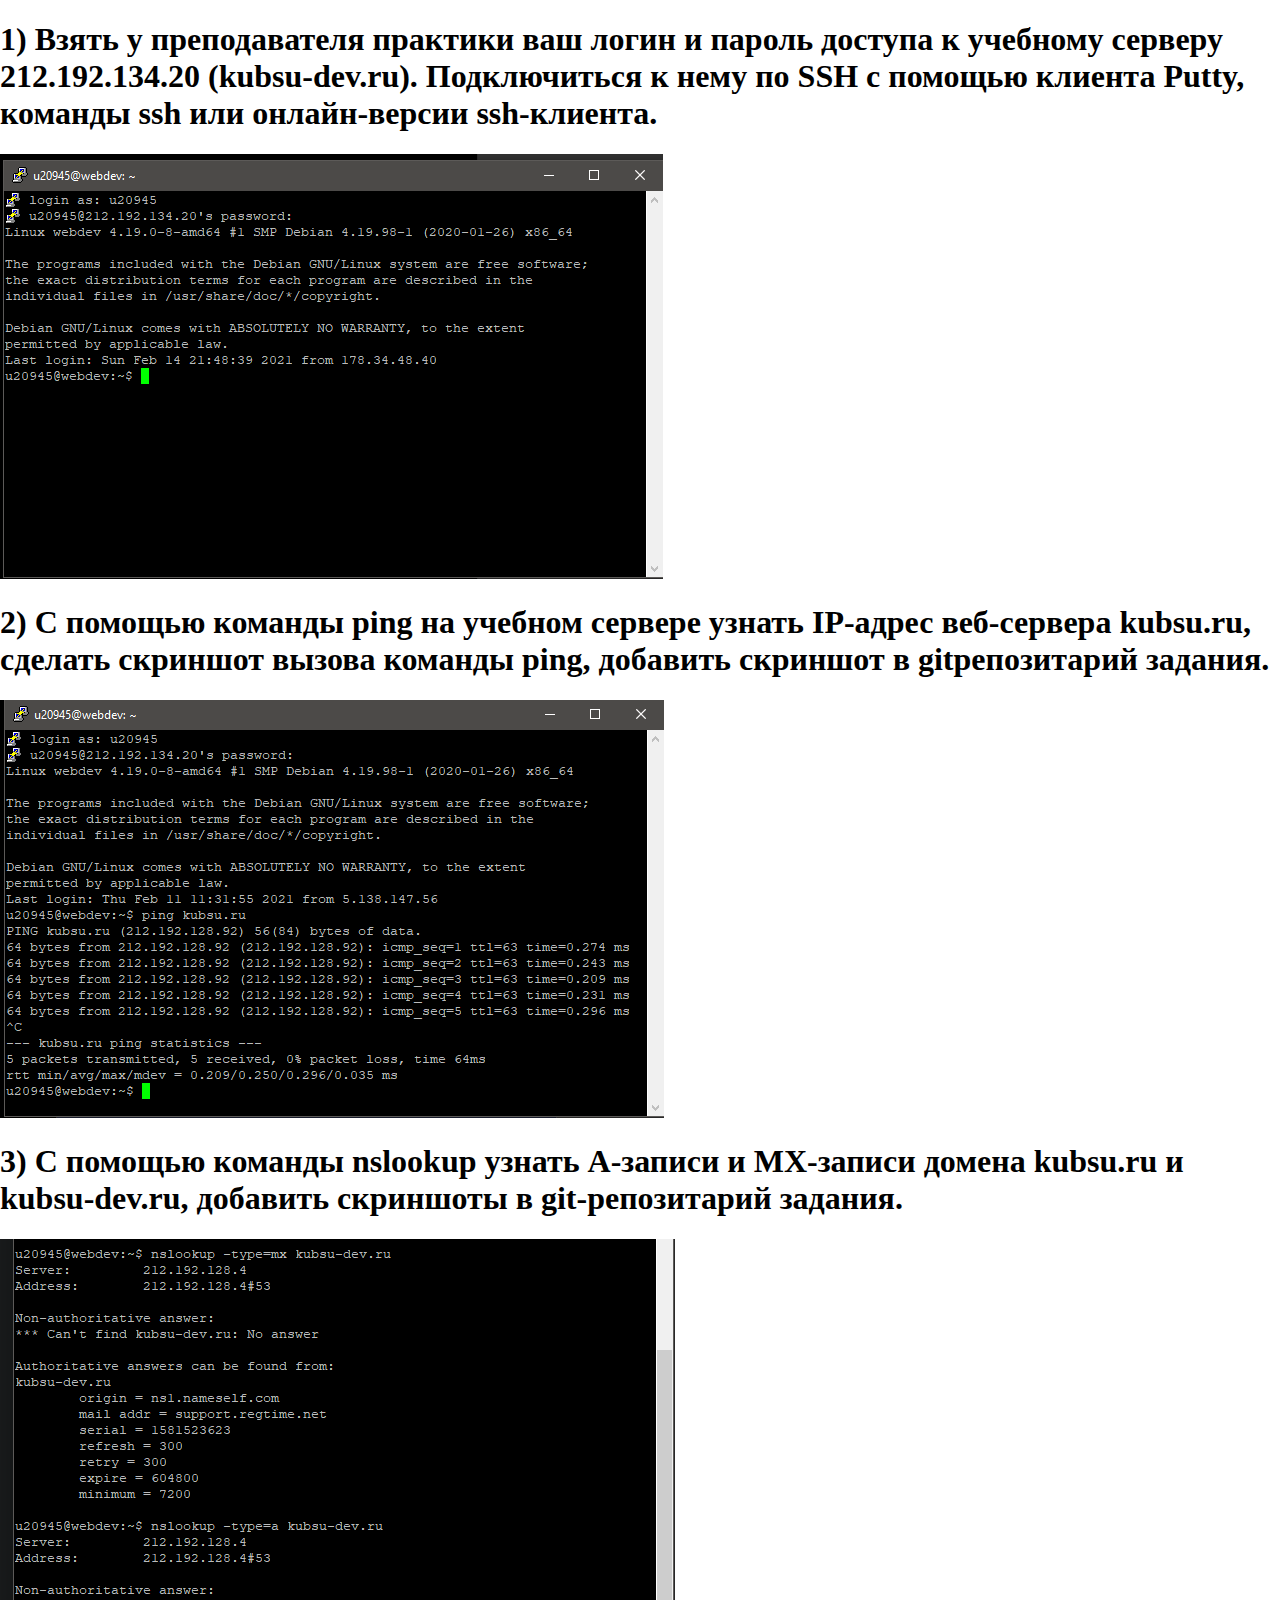
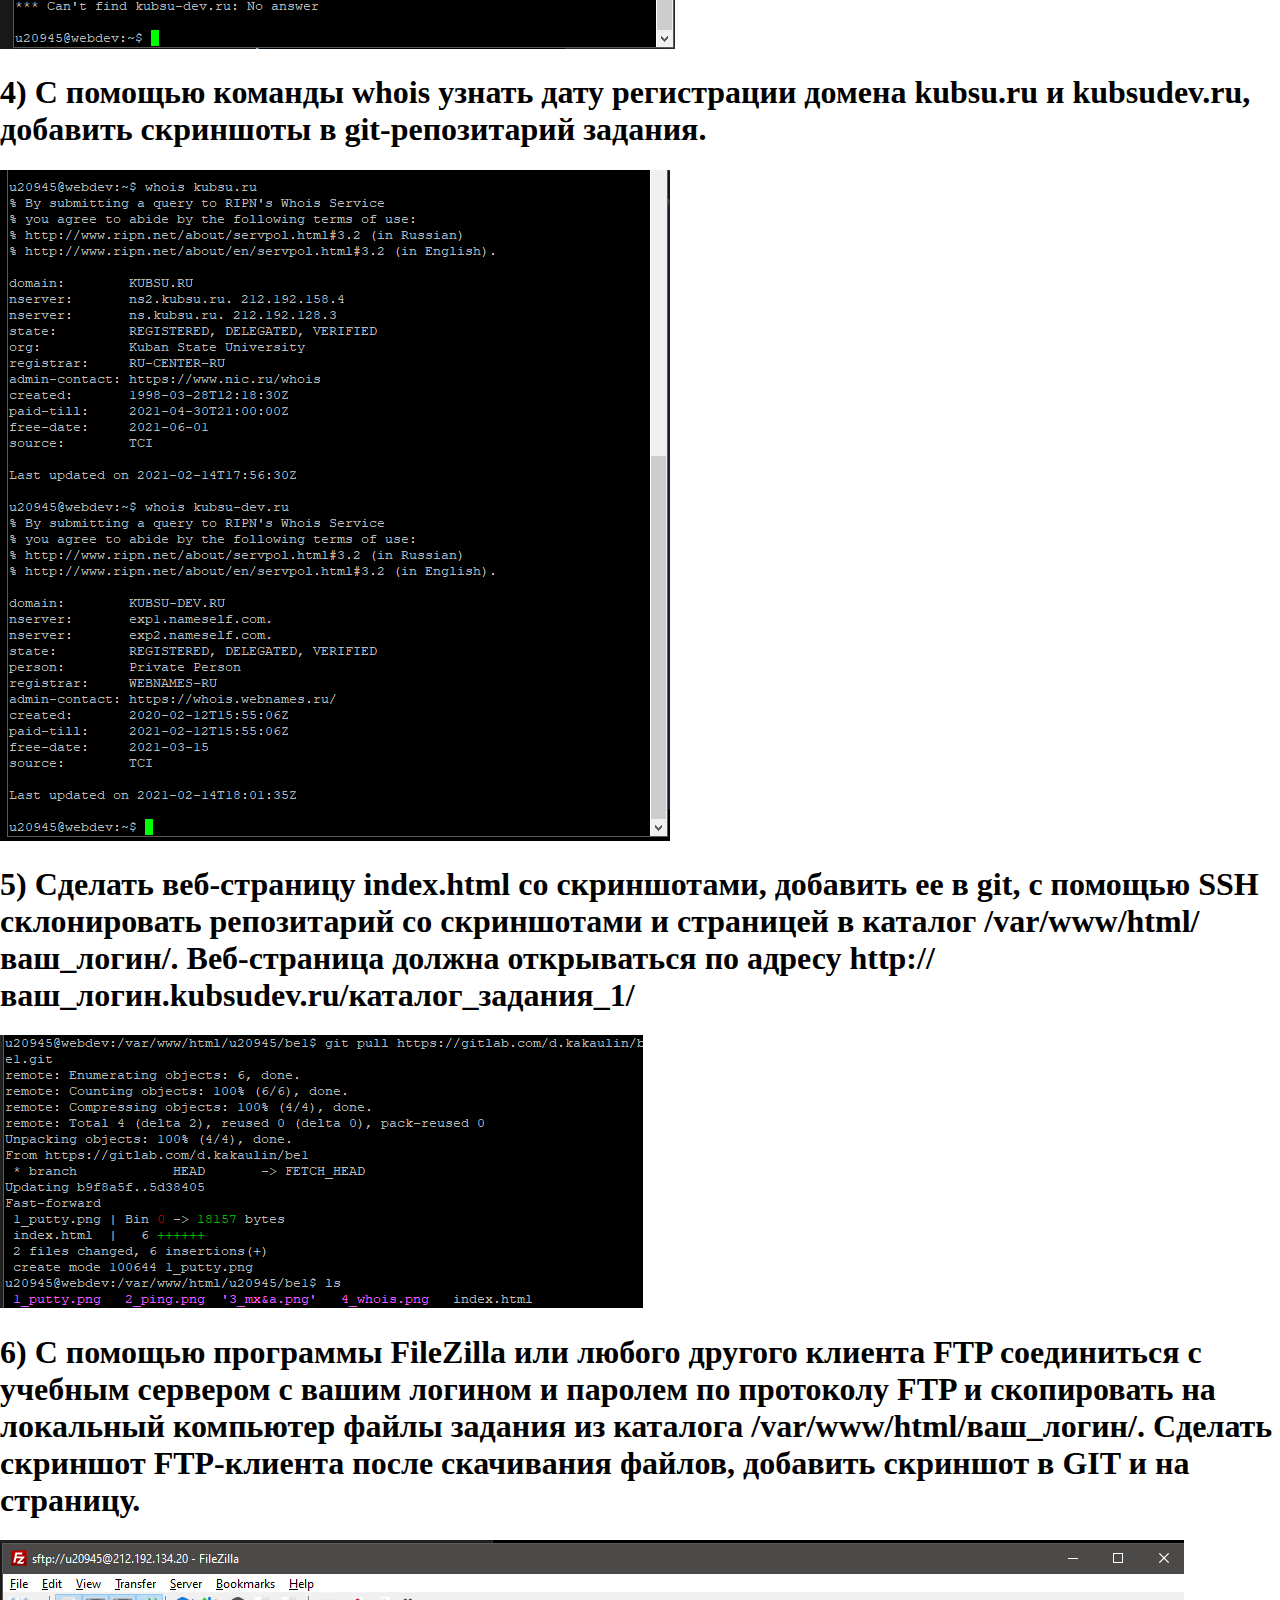
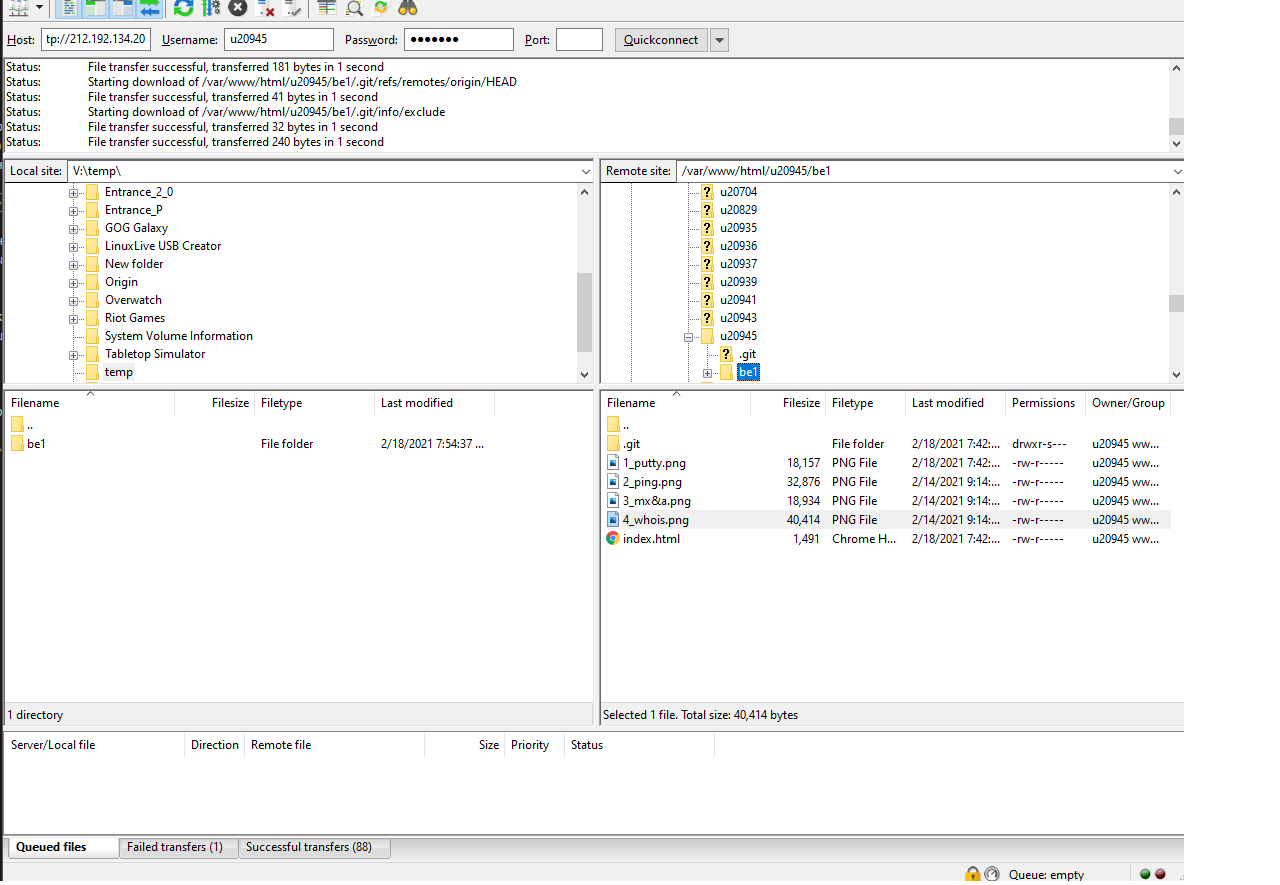
<file: uni/курс_2/web/be1-master/index.html>
<!DOCTYPE html>
<html lang="ru">

  <head>
    <meta charset="utf-8">
    <title>backend1</title>
  </head>
    <body style="margin:0">
      <h1>1) Взять у преподавателя практики ваш логин и пароль доступа к учебному серверу
        212.192.134.20 (kubsu-dev.ru). Подключиться к нему по SSH с помощью клиента
        Putty, команды ssh или онлайн-версии ssh-клиента.
        </h1>
      <img src="1_putty.png" alt="1">
      
      <h1>2) С помощью команды ping на учебном сервере узнать IP-адрес веб-сервера
        kubsu.ru, сделать скриншот вызова команды ping, добавить скриншот в gitрепозитарий задания.
        </h1>
      <img src="2_ping.png" alt="2">
      <h1>3) С помощью команды nslookup узнать A-записи и MX-записи домена kubsu.ru и
        kubsu-dev.ru, добавить скриншоты в git-репозитарий задания.        
        </h1>
      <img src="3_mx&a.png" alt="3">
      <h1>4) С помощью команды whois узнать дату регистрации домена kubsu.ru и 
        kubsudev.ru, добавить скриншоты в git-репозитарий задания.
        </h1>
      <img src="4_whois.png" alt="4">
      <h1>5) Сделать веб-страницу index.html со скриншотами, добавить ее в git, с помощью
        SSH склонировать репозитарий со скриншотами и страницей в каталог /var/www/html/
        ваш_логин/. Веб-страница должна открываться по адресу http://ваш_логин.kubsudev.ru/каталог_задания_1/
        </h1>
      <img src="5_pull.png" alt="5">
      <h1>6) С помощью программы FileZilla или любого другого клиента FTP соединиться с
        учебным сервером с вашим логином и паролем по протоколу FTP и скопировать на
        локальный компьютер файлы задания из каталога /var/www/html/ваш_логин/. Сделать
        скриншот FTP-клиента после скачивания файлов, добавить скриншот в GIT и на
        страницу. 
        </h1>
      <img src="6_filezilla.png" alt="6">
  </body>

</html>
</file>
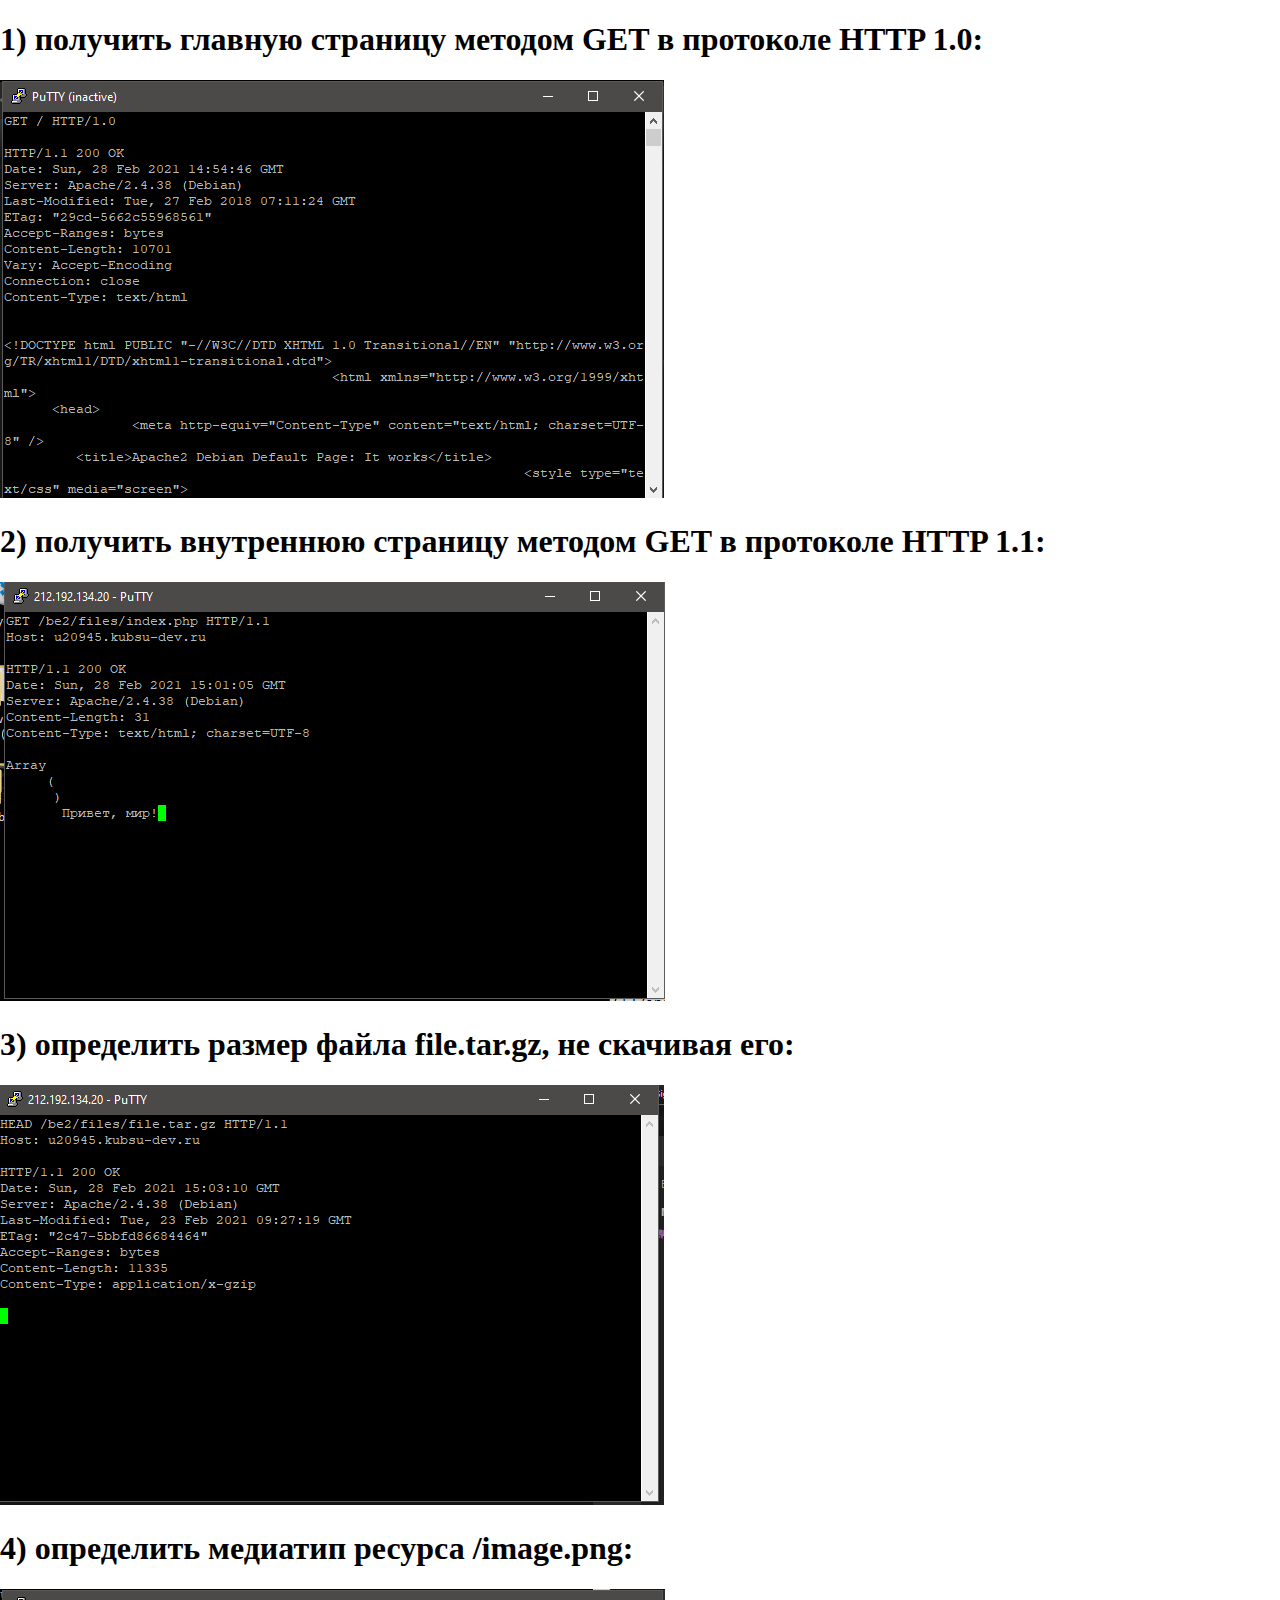
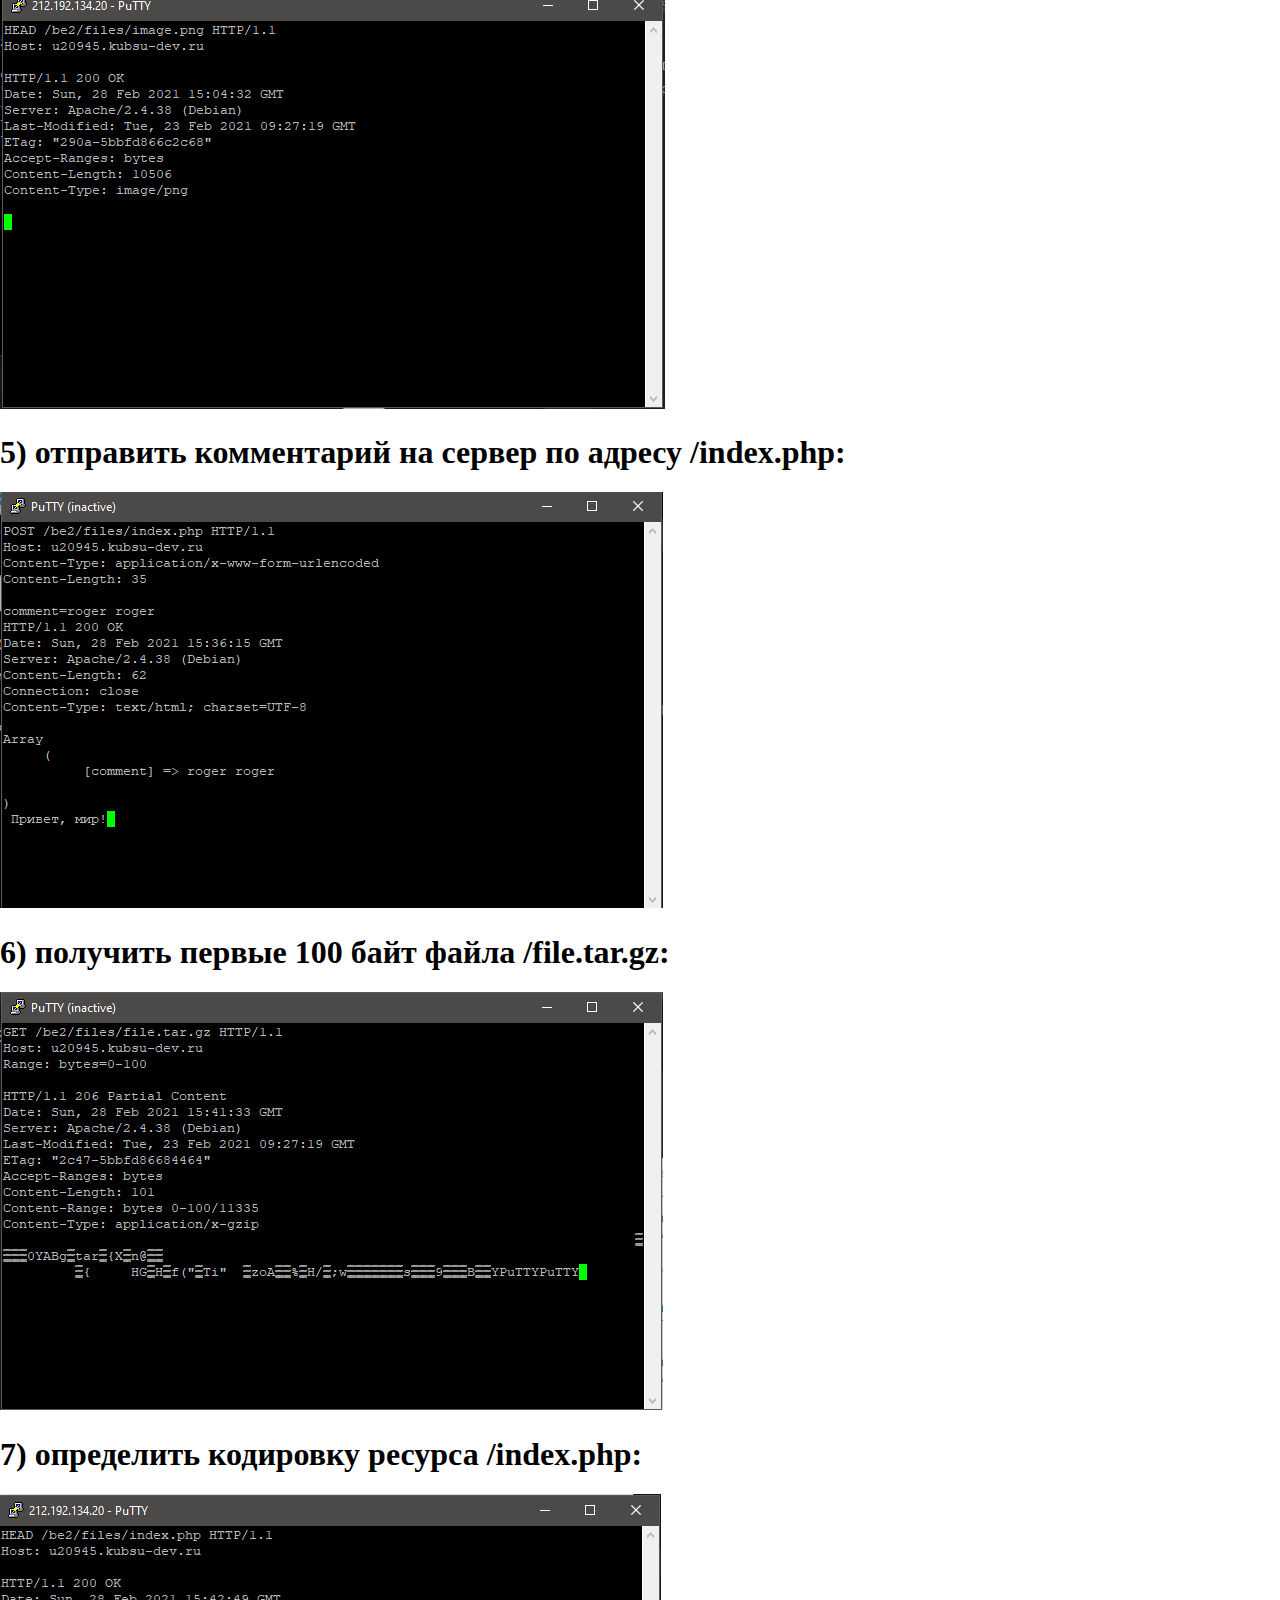
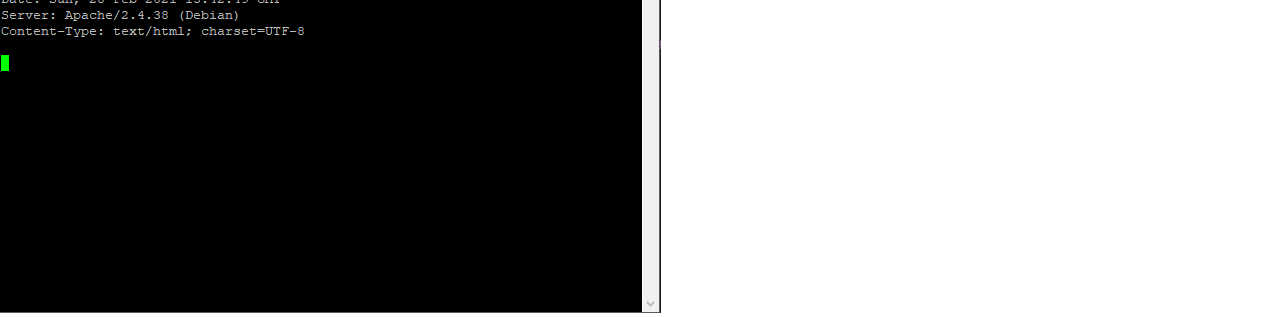
<file: uni/курс_2/web/be2-master/index.html>
<!DOCTYPE html>
<html lang="ru">

  <head>
    <meta charset="utf-8">
    <title>backend2</title>
  </head>
    <body style="margin:0">
      <h1>1) получить главную страницу методом GET в протоколе HTTP 1.0:
        </h1>
      <img src="Screenshot_1.png" alt="1">
      
      <h1>2) получить внутреннюю страницу методом GET в протоколе HTTP 1.1:
        </h1>
      <img src="Screenshot_2.png" alt="2">
      <h1>3) определить размер файла file.tar.gz, не скачивая его:
        </h1>
      <img src="Screenshot_3.png" alt="3">
      <h1>4) определить медиатип ресурса /image.png:
        </h1>
      <img src="Screenshot_4.png" alt="4">
      <h1>5) отправить комментарий на сервер по адресу /index.php:
        </h1>
      <img src="Screenshot_5.png" alt="5">
      <h1>6) получить первые 100 байт файла /file.tar.gz:
        </h1>
      <img src="Screenshot_6.png" alt="6">
      <h1>7) определить кодировку ресурса /index.php:
    </h1>
      <img src="Screenshot_7.png" alt="7">
  </body>

</html>
</file>
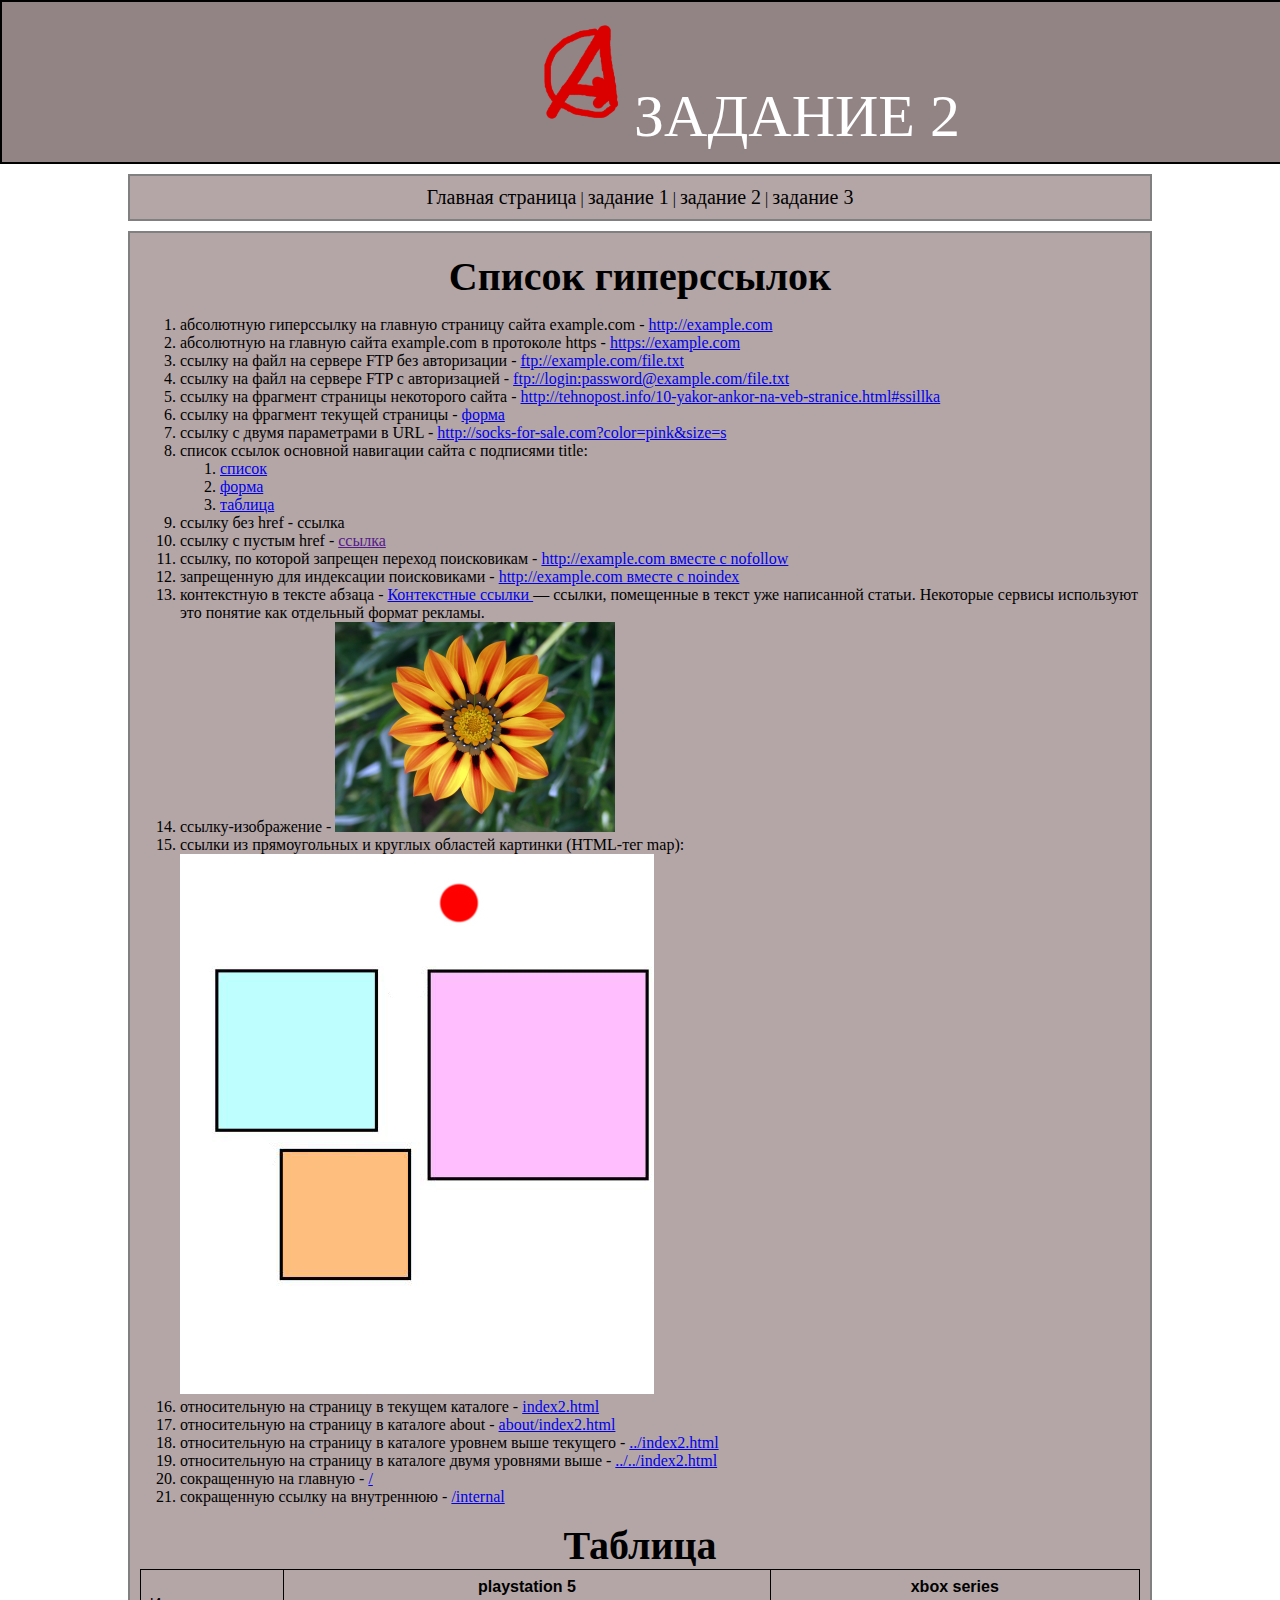
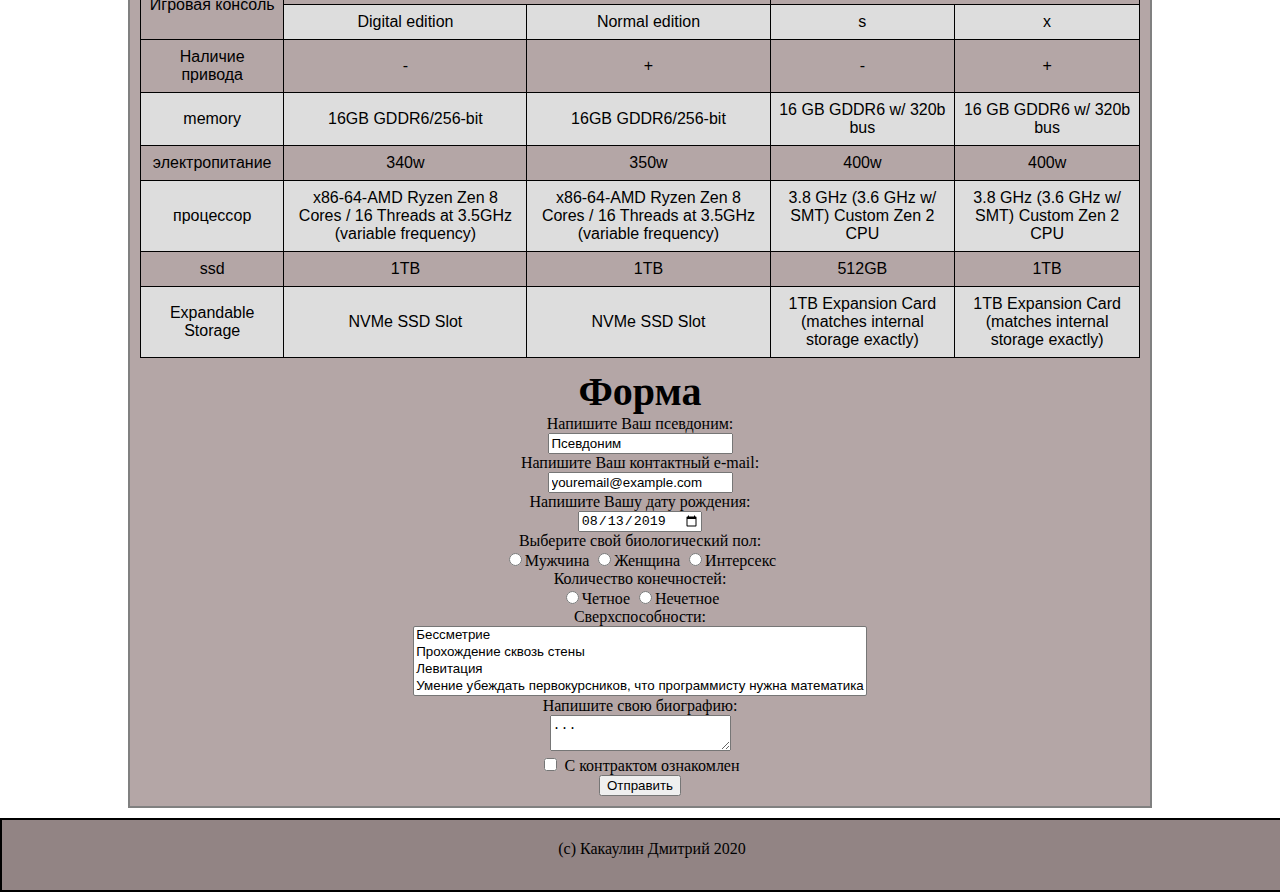
<file: uni/курс_2/web/web2-master/public/index.html>
<!DOCTYPE html>
<html lang="ru">

  <head>
    <meta charset="utf-8"/>
    <title>Задание 2</title>
    <link rel="stylesheet" href="style.css">
  </head>
  <body>
 <header class="header-logo">
            <img class="logo" src="logo.png" alt="avengers recruitment center" />
            <p class="logo-text"> Задание 2 </p>
 </header>
 <nav class="nav">
    <a class="nav-link" href="/">Главная страница</a> |
    <a class="nav-link" href="http://d.kakaulin.gitlab.io/web1/">задание 1</a> |
    <a class="nav-link" href="#">задание 2</a> |
    <a class="nav-link" href="#">задание 3</a>
    </nav>
<main>
    <h2 class="h2-ex" id="list">Список гиперссылок</h2>
    <ol>
        <li><span>абсолютную гиперссылку на главную страницу сайта example.com - </span> 
            <a href="http://example.com">http://example.com</a></li>
        <li><span>абсолютную на главную сайта example.com в протоколе https - </span> 
            <a href="https://example.com">https://example.com</a></li>
        <li><span>ссылку на файл на сервере FTP без авторизации - </span> 
            <a href="ftp://example.com/file.txt">ftp://example.com/file.txt</a></li>
        <li><span>ссылку на файл на сервере FTP с авторизацией - </span> 
            <a href="ftp://login:password@example.com/file.txt">ftp://login:password@example.com/file.txt</a></li>
        <li><span>ссылку на фрагмент страницы некоторого сайта - </span> 
            <a href="http://tehnopost.info/10-yakor-ankor-na-veb-stranice.html#ssilka">http://tehnopost.info/10-yakor-ankor-na-veb-stranice.html#ssillka</a></li>
        <li><span>ссылку на фрагмент текущей страницы - </span> 
            <a href="#forma">форма</a></li>
        <li><span>ссылку с двумя параметрами в URL - </span> 
            <a href="http://socks-for-sale.com?color=pink&size=s">http://socks-for-sale.com?color=pink&size=s</a></li>
        <li><span> список ссылок основной навигации сайта с подписями title: </span><br />
            <ol><li> <a href="#list" title="список гиперссылок">список</a></li>
                <li><a href="#forma" title="форма в конце задания">форма</a></li>
                <li><a href="#table" title="таблица">таблица</a></li>
            </ol></li>
        <li><span>ссылку без href - </span> 
            <a>ссылка</a></li>
        <li><span>ссылку с пустым href - </span> 
            <a href="">ссылка</a></li>
        <li><span>ссылку, по которой запрещен переход поисковикам - </span> 
            <a href="http://example.com" rel="nofollow">http://example.com вместе с nofollow</a></li>
        <li><span>запрещенную для индексации поисковиками - </span> 
            <a href="http://example.com" rel="noindex">http://example.com вместе с noindex</a></li>
        <li>контекстную в тексте абзаца - 
            <a href="http://seo-dnevnik.ru/zarabotok-na-bloge/chto-takoe-kontekstnye-ssylki.html">Контекстные ссылки </a> — ссылки, помещенные в текст уже написанной статьи. Некоторые сервисы используют это понятие как отдельный формат рекламы.</li>
        <li><span>ссылку-изображение - </span> 
            <a href="https://en.wikipedia.org/wiki/Allamanda"> <img src="image.jpg" width="280" height="210" alt="Flower"></a></li>
        <li>ссылки из прямоугольных и круглых областей картинки (HTML-тег map): <br /><img src="squares.jpg"  alt="Squares" usemap="#squares" onclick=showCoords(event)>
            <map name="squares">
                <area shape="rect" coords="37,115,195,278" href="https://deti-online.com/learning/vyrezanie-iz-bumagi/kvadraty/" alt="Cian">
                <area shape="rect" coords="101,296,229,423" href="https://deti-online.com/learning/vyrezanie-iz-bumagi/kvadraty/" alt="Orange">
                <area shape="rect" coords="250,116,466,325" href="https://deti-online.com/learning/vyrezanie-iz-bumagi/kvadraty/" alt="Pink">
                <area shape="circle" coords="279,50,20" href="https://deti-online.com/learning/vyrezanie-iz-bumagi/kvadraty/" alt="Red">
            </map></li>
        <li><span>относительную на страницу в текущем каталоге - </span> 
            <a href="index2.html"> index2.html </a></li>
        <li><span>относительную на страницу в каталоге about - </span> 
            <a href="about/index2.html"> about/index2.html </a></li>
        <li><span>относительную на страницу в каталоге уровнем выше текущего - </span> 
            <a href="../index2.html"> ../index2.html </a></li>
        <li><span>относительную на страницу в каталоге двумя уровнями выше - </span> 
            <a href="../../index2.html"> ../../index2.html </a></li>
        <li><span>сокращенную на главную - </span> 
            <a href="/"> / </a></li>
        <li><span>сокращенную ссылку на внутреннюю - </span> 
            <a href="/internal"> /internal </a></li>
    </ol>
    <h2 class="h2-ex" id="table">Таблица</h2> 
    <table>
        <tr>
          <td rowspan="2">Игровая консоль</td>
          <th colspan="2">playstation 5</th>
          <th colspan="2">xbox series</th>
        </tr>
        <tr>
            <td>Digital edition</td>
            <td>Normal edition</td>
            <td>s</td>
            <td>x</td>
        </tr>
        <tr>
          <td>Наличие привода</td>
          <td>-</td>
          <td>+</td>
          <td>-</td>
          <td>+</td>
        </tr>
        <tr>
          <td>memory</td>
          <td>16GB GDDR6/256-bit</td>
          <td>16GB GDDR6/256-bit</td>
          <td>16 GB GDDR6 w/ 320b bus</td>
          <td>16 GB GDDR6 w/ 320b bus</td>
        </tr>
        <tr>
          <td>электропитание</td>
          <td>340w</td>
          <td>350w</td>
          <td>400w</td>
          <td>400w</td>
        </tr>
        <tr>
          <td>процессор</td>
          <td>x86-64-AMD Ryzen Zen 8 Cores / 16 Threads at 3.5GHz (variable frequency)</td>
          <td>x86-64-AMD Ryzen Zen 8 Cores / 16 Threads at 3.5GHz (variable frequency)</td>
          <td>3.8 GHz (3.6 GHz w/ SMT) Custom Zen 2 CPU</td>
          <td>3.8 GHz (3.6 GHz w/ SMT) Custom Zen 2 CPU</td>
        </tr>
        <tr>
          <td>ssd</td>
          <td>1TB</td>
          <td>1TB</td>
          <td>512GB</td>
          <td>1TB</td>
        </tr>
        <tr>
          <td>Expandable Storage</td>
          <td>NVMe SSD Slot</td>
          <td>NVMe SSD Slot</td>
          <td>1TB Expansion Card (matches internal storage exactly)</td>
          <td>1TB Expansion Card (matches internal storage exactly)</td>
        </tr>
      </table>
      <h2 class="h2-ex" id="forma">Форма</h2>
    <form class="form-making" action="/" method="POST">
    <label>
        Напишите Ваш псевдоним:<br />
        <input  name="field-name-1" onfocus="this.value=''" value="Псевдоним" type="text" />
        </label><br />
    <label>
        Напишите Ваш контактный e-mail:<br />
        <input name="field-email" onfocus="this.value=''" value="youremail@example.com" type="email" />
        </label><br />
    <label>
        Напишите Вашу дату рождения:<br /> 
        <input name="field-date" value="2019-08-13" type="date" />
        </label><br />
        Выберите свой биологический пол:<br />
        <label><input type="radio"
        name="sex-group-1" value="rad1" />Мужчина
        </label>
        <label><input type="radio"
        name="sex-group-1" value="rad2" />Женщина
        </label>
        <label><input type="radio"
        name="sex-group-1" value="rad3" />Интерсекс
        </label><br />
        Количество конечностей:<br />      
    <label><input type="radio"
        name="radio-group-2" value="rad1" />Четное
        </label>
        <label><input type="radio"
        name="radio-group-2" value="rad2" />Нечетное
        </label><br />
    <label>
    Сверхспособности:<br />
        <select name="field-name-2[]"
        multiple="multiple">
        <option value="mult1">Бессметрие</option>
        <option value="mult2">Прохождение сквозь стены</option>
        <option value="mult3">Левитация</option>
        <option value="mult3">Умение убеждать первокурсников, что программисту нужна математика</option>
        </select>
        </label><br />
    <label>
    Напишите свою биографию:<br />
        <textarea name="field-name-2" onfocus="this.value=''">...</textarea>
        </label><br />
    <label><input type="checkbox" name="check-1" /> С контрактом ознакомлен</label><br />
    <input type="submit" value="Отправить">
    </form>
</main>
<footer>
<span class="footer-text">(с) Какаулин Дмитрий 2020</span>
</footer>
  </body>

</html>
</file>
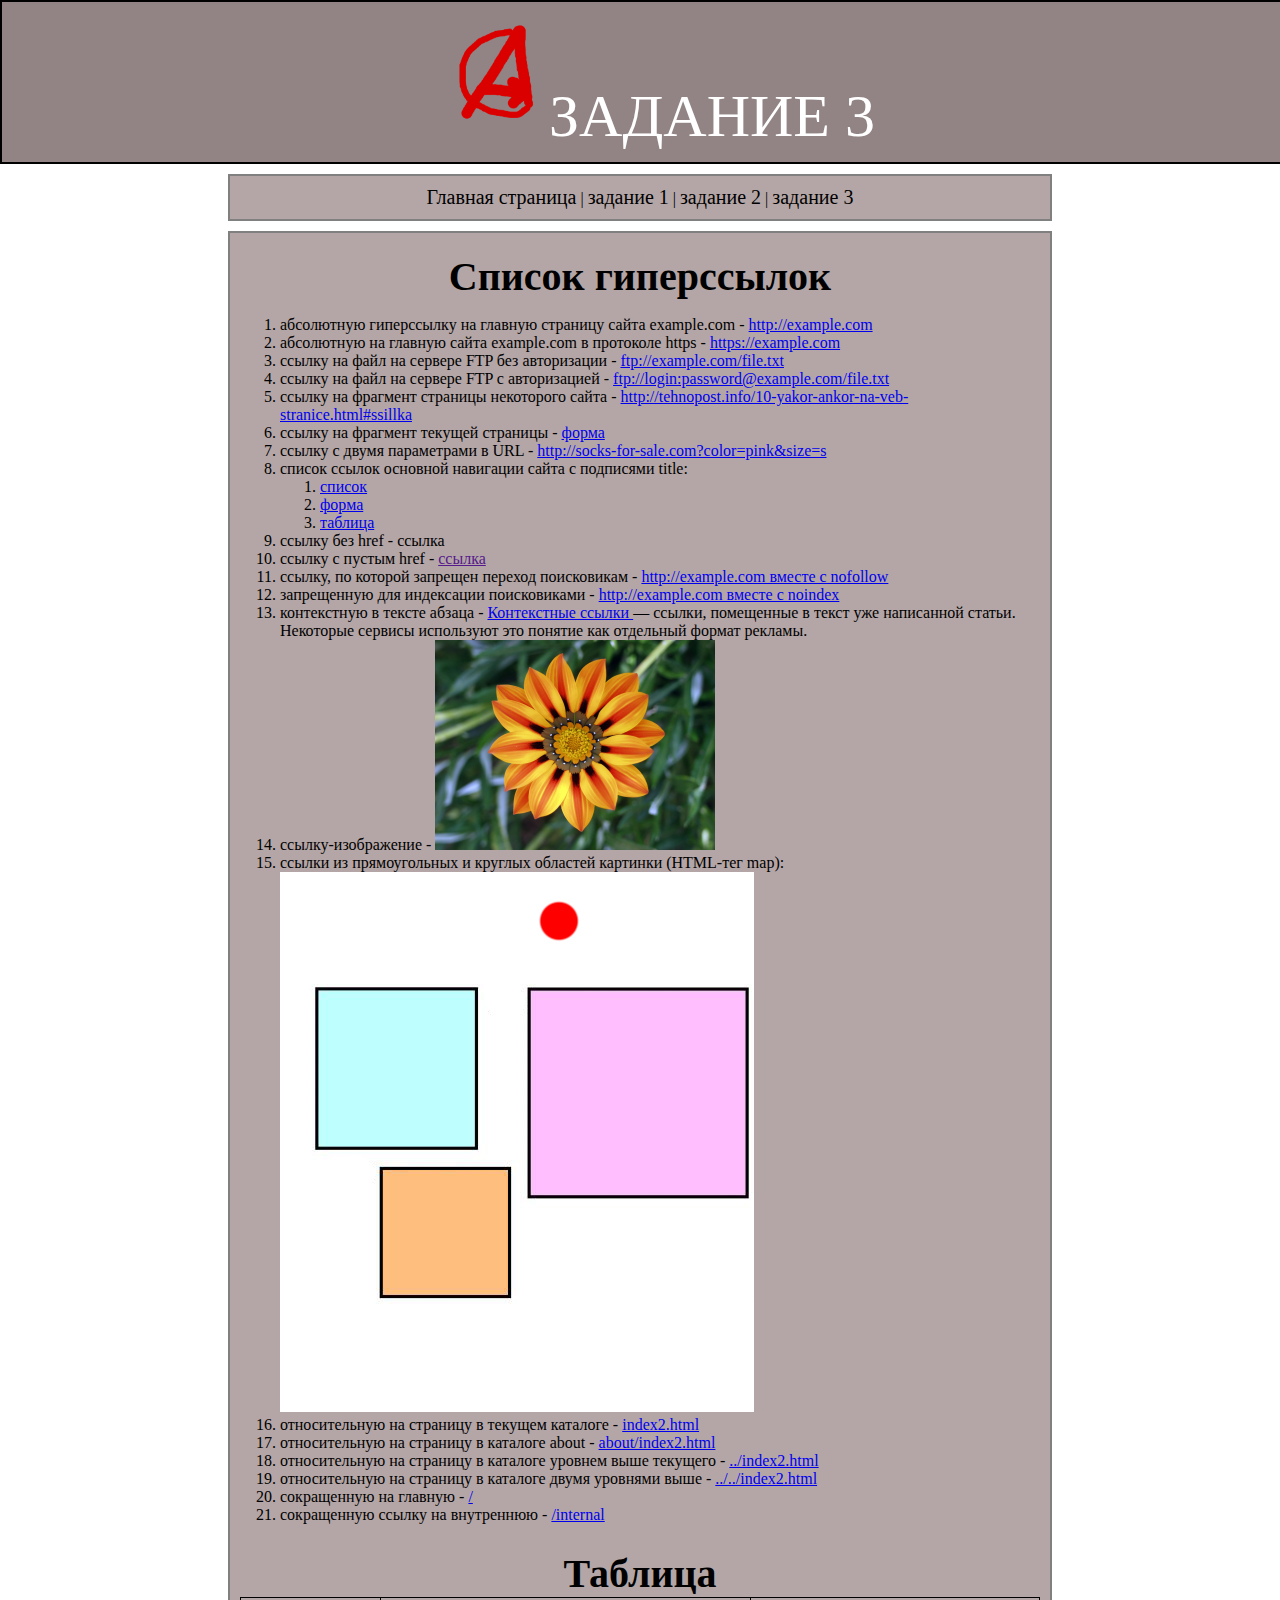
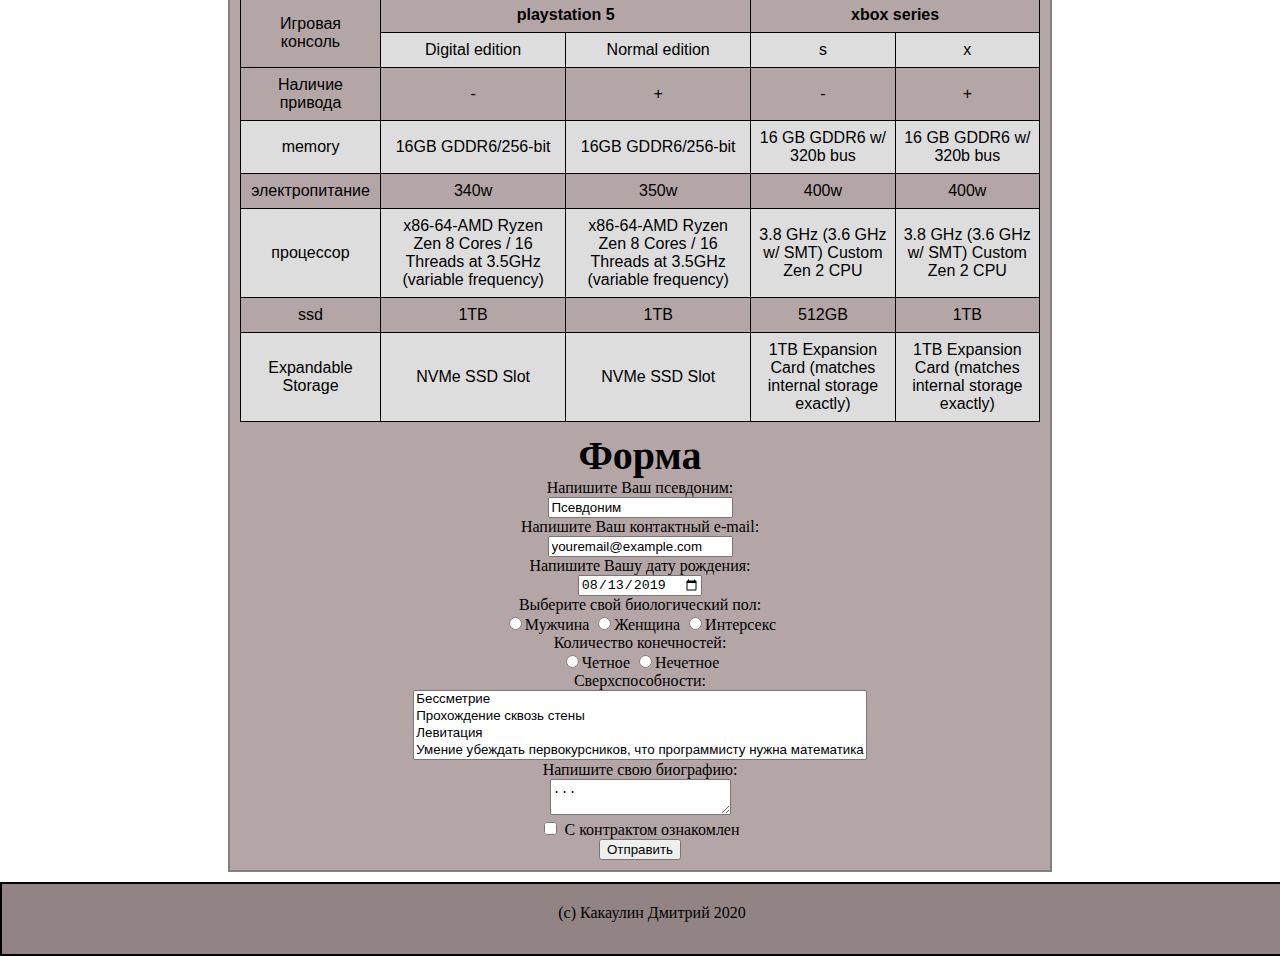
<file: uni/курс_2/web/web3-master/public/index.html>
<!DOCTYPE html>
<html lang="ru">

  <head>
    <meta charset="utf-8"/>
    <title>Задание 3</title>
    <link rel="stylesheet" href="style.css">
  </head>
  <body>
 <header class="header-logo">
            <img class="logo" src="logo.png" alt="avengers recruitment center" />
            <p class="logo-text"> Задание 3 </p>
    </header>
 <nav>
    <a class="nav-link" href="/">Главная страница</a> <span class="vert_bar">|</span>
    <a class="nav-link" href="http://d.kakaulin.gitlab.io/web1/">задание 1</a> <span class="vert_bar">|</span>
    <a class="nav-link" href="http://d.kakaulin.gitlab.io/web2/">задание 2</a> <span class="vert_bar">|</span>
    <a class="nav-link" href="http://d.kakaulin.gitlab.io/web3/">задание 3</a>
    </nav>
<main class="main-flex">
    <h2 class="h2-links" id="list">Список гиперссылок</h2>
    <ol>
        <li><span>абсолютную гиперссылку на главную страницу сайта example.com - </span> 
            <a href="http://example.com">http://example.com</a></li>
        <li><span>абсолютную на главную сайта example.com в протоколе https - </span> 
            <a href="https://example.com">https://example.com</a></li>
        <li><span>ссылку на файл на сервере FTP без авторизации - </span> 
            <a href="ftp://example.com/file.txt">ftp://example.com/file.txt</a></li>
        <li><span>ссылку на файл на сервере FTP с авторизацией - </span> 
            <a href="ftp://login:password@example.com/file.txt">ftp://login:password@example.com/file.txt</a></li>
        <li><span>ссылку на фрагмент страницы некоторого сайта - </span> 
            <a href="http://tehnopost.info/10-yakor-ankor-na-veb-stranice.html#ssilka">http://tehnopost.info/10-yakor-ankor-na-veb-stranice.html#ssillka</a></li>
        <li><span>ссылку на фрагмент текущей страницы - </span> 
            <a href="#forma">форма</a></li>
        <li><span>ссылку с двумя параметрами в URL - </span> 
            <a href="http://socks-for-sale.com?color=pink&size=s">http://socks-for-sale.com?color=pink&size=s</a></li>
        <li><span> список ссылок основной навигации сайта с подписями title: </span><br />
            <ol><li> <a href="#list" title="список гиперссылок">список</a></li>
                <li><a href="#forma" title="форма в конце задания">форма</a></li>
                <li><a href="#table" title="таблица">таблица</a></li>
            </ol></li>
        <li><span>ссылку без href - </span> 
            <a>ссылка</a></li>
        <li><span>ссылку с пустым href - </span> 
            <a href="">ссылка</a></li>
        <li><span>ссылку, по которой запрещен переход поисковикам - </span> 
            <a href="http://example.com" rel="nofollow">http://example.com вместе с nofollow</a></li>
        <li><span>запрещенную для индексации поисковиками - </span> 
            <a href="http://example.com" rel="noindex">http://example.com вместе с noindex</a></li>
        <li>контекстную в тексте абзаца - 
            <a href="http://seo-dnevnik.ru/zarabotok-na-bloge/chto-takoe-kontekstnye-ssylki.html">Контекстные ссылки </a> — ссылки, помещенные в текст уже написанной статьи. Некоторые сервисы используют это понятие как отдельный формат рекламы.</li>
        <li><span>ссылку-изображение - </span> 
            <a href="https://en.wikipedia.org/wiki/Allamanda"> <img src="image.jpg" width="280" height="210" alt="Flower"></a></li>
        <li>ссылки из прямоугольных и круглых областей картинки (HTML-тег map): <br /><img src="squares.jpg"  alt="Squares" usemap="#squares" onclick=showCoords(event)>
            <map name="squares">
                <area shape="rect" coords="37,115,195,278" href="https://deti-online.com/learning/vyrezanie-iz-bumagi/kvadraty/" alt="Cian">
                <area shape="rect" coords="101,296,229,423" href="https://deti-online.com/learning/vyrezanie-iz-bumagi/kvadraty/" alt="Orange">
                <area shape="rect" coords="250,116,466,325" href="https://deti-online.com/learning/vyrezanie-iz-bumagi/kvadraty/" alt="Pink">
                <area shape="circle" coords="279,50,20" href="https://deti-online.com/learning/vyrezanie-iz-bumagi/kvadraty/" alt="Red">
            </map></li>
        <li><span>относительную на страницу в текущем каталоге - </span> 
            <a href="index2.html"> index2.html </a></li>
        <li><span>относительную на страницу в каталоге about - </span> 
            <a href="about/index2.html"> about/index2.html </a></li>
        <li><span>относительную на страницу в каталоге уровнем выше текущего - </span> 
            <a href="../index2.html"> ../index2.html </a></li>
        <li><span>относительную на страницу в каталоге двумя уровнями выше - </span> 
            <a href="../../index2.html"> ../../index2.html </a></li>
        <li><span>сокращенную на главную - </span> 
            <a href="/"> / </a></li>
        <li><span>сокращенную ссылку на внутреннюю - </span> 
            <a href="/internal"> /internal </a></li>
    </ol>
    <h2 class="h2-table" id="table">Таблица</h2> 
    <table>
        <tr>
          <td rowspan="2">Игровая консоль</td>
          <th colspan="2">playstation 5</th>
          <th colspan="2">xbox series</th>
        </tr>
        <tr>
            <td>Digital edition</td>
            <td>Normal edition</td>
            <td>s</td>
            <td>x</td>
        </tr>
        <tr>
          <td>Наличие привода</td>
          <td>-</td>
          <td>+</td>
          <td>-</td>
          <td>+</td>
        </tr>
        <tr>
          <td>memory</td>
          <td>16GB GDDR6/256-bit</td>
          <td>16GB GDDR6/256-bit</td>
          <td>16 GB GDDR6 w/ 320b bus</td>
          <td>16 GB GDDR6 w/ 320b bus</td>
        </tr>
        <tr>
          <td>электропитание</td>
          <td>340w</td>
          <td>350w</td>
          <td>400w</td>
          <td>400w</td>
        </tr>
        <tr>
          <td>процессор</td>
          <td>x86-64-AMD Ryzen Zen 8 Cores / 16 Threads at 3.5GHz (variable frequency)</td>
          <td>x86-64-AMD Ryzen Zen 8 Cores / 16 Threads at 3.5GHz (variable frequency)</td>
          <td>3.8 GHz (3.6 GHz w/ SMT) Custom Zen 2 CPU</td>
          <td>3.8 GHz (3.6 GHz w/ SMT) Custom Zen 2 CPU</td>
        </tr>
        <tr>
          <td>ssd</td>
          <td>1TB</td>
          <td>1TB</td>
          <td>512GB</td>
          <td>1TB</td>
        </tr>
        <tr>
          <td>Expandable Storage</td>
          <td>NVMe SSD Slot</td>
          <td>NVMe SSD Slot</td>
          <td>1TB Expansion Card (matches internal storage exactly)</td>
          <td>1TB Expansion Card (matches internal storage exactly)</td>
        </tr>
      </table>
      <h2 class="h2-forma" id="forma">Форма</h2>
    <form class="form-making" action="/" method="POST">
    <label>
        Напишите Ваш псевдоним:<br />
        <input  name="field-name-1" onfocus="this.value=''" value="Псевдоним" type="text" />
        </label><br />
    <label>
        Напишите Ваш контактный e-mail:<br />
        <input name="field-email" onfocus="this.value=''" value="youremail@example.com" type="email" />
        </label><br />
    <label>
        Напишите Вашу дату рождения:<br /> 
        <input name="field-date" value="2019-08-13" type="date" />
        </label><br />
        Выберите свой биологический пол:<br />
        <label><input type="radio"
        name="sex-group-1" value="rad1" />Мужчина
        </label>
        <label><input type="radio"
        name="sex-group-1" value="rad2" />Женщина
        </label>
        <label><input type="radio"
        name="sex-group-1" value="rad3" />Интерсекс
        </label><br />
        Количество конечностей:<br />      
    <label><input type="radio"
        name="radio-group-2" value="rad1" />Четное
        </label>
        <label><input type="radio"
        name="radio-group-2" value="rad2" />Нечетное
        </label><br />
    <label>
    Сверхспособности:<br />
        <select name="field-name-2[]"
        multiple="multiple">
        <option value="mult1">Бессметрие</option>
        <option value="mult2">Прохождение сквозь стены</option>
        <option value="mult3">Левитация</option>
        <option value="mult3">Умение убеждать первокурсников, что программисту нужна математика</option>
        </select>
        </label><br />
    <label>
    Напишите свою биографию:<br />
        <textarea name="field-name-2" onfocus="this.value=''">...</textarea>
        </label><br />
    <label><input type="checkbox" name="check-1" /> С контрактом ознакомлен</label><br />
    <input type="submit" value="Отправить">
    </form>
</main>
<footer>
<span class="footer-text">(с) Какаулин Дмитрий 2020</span>
</footer>
  </body>

</html>
</file>
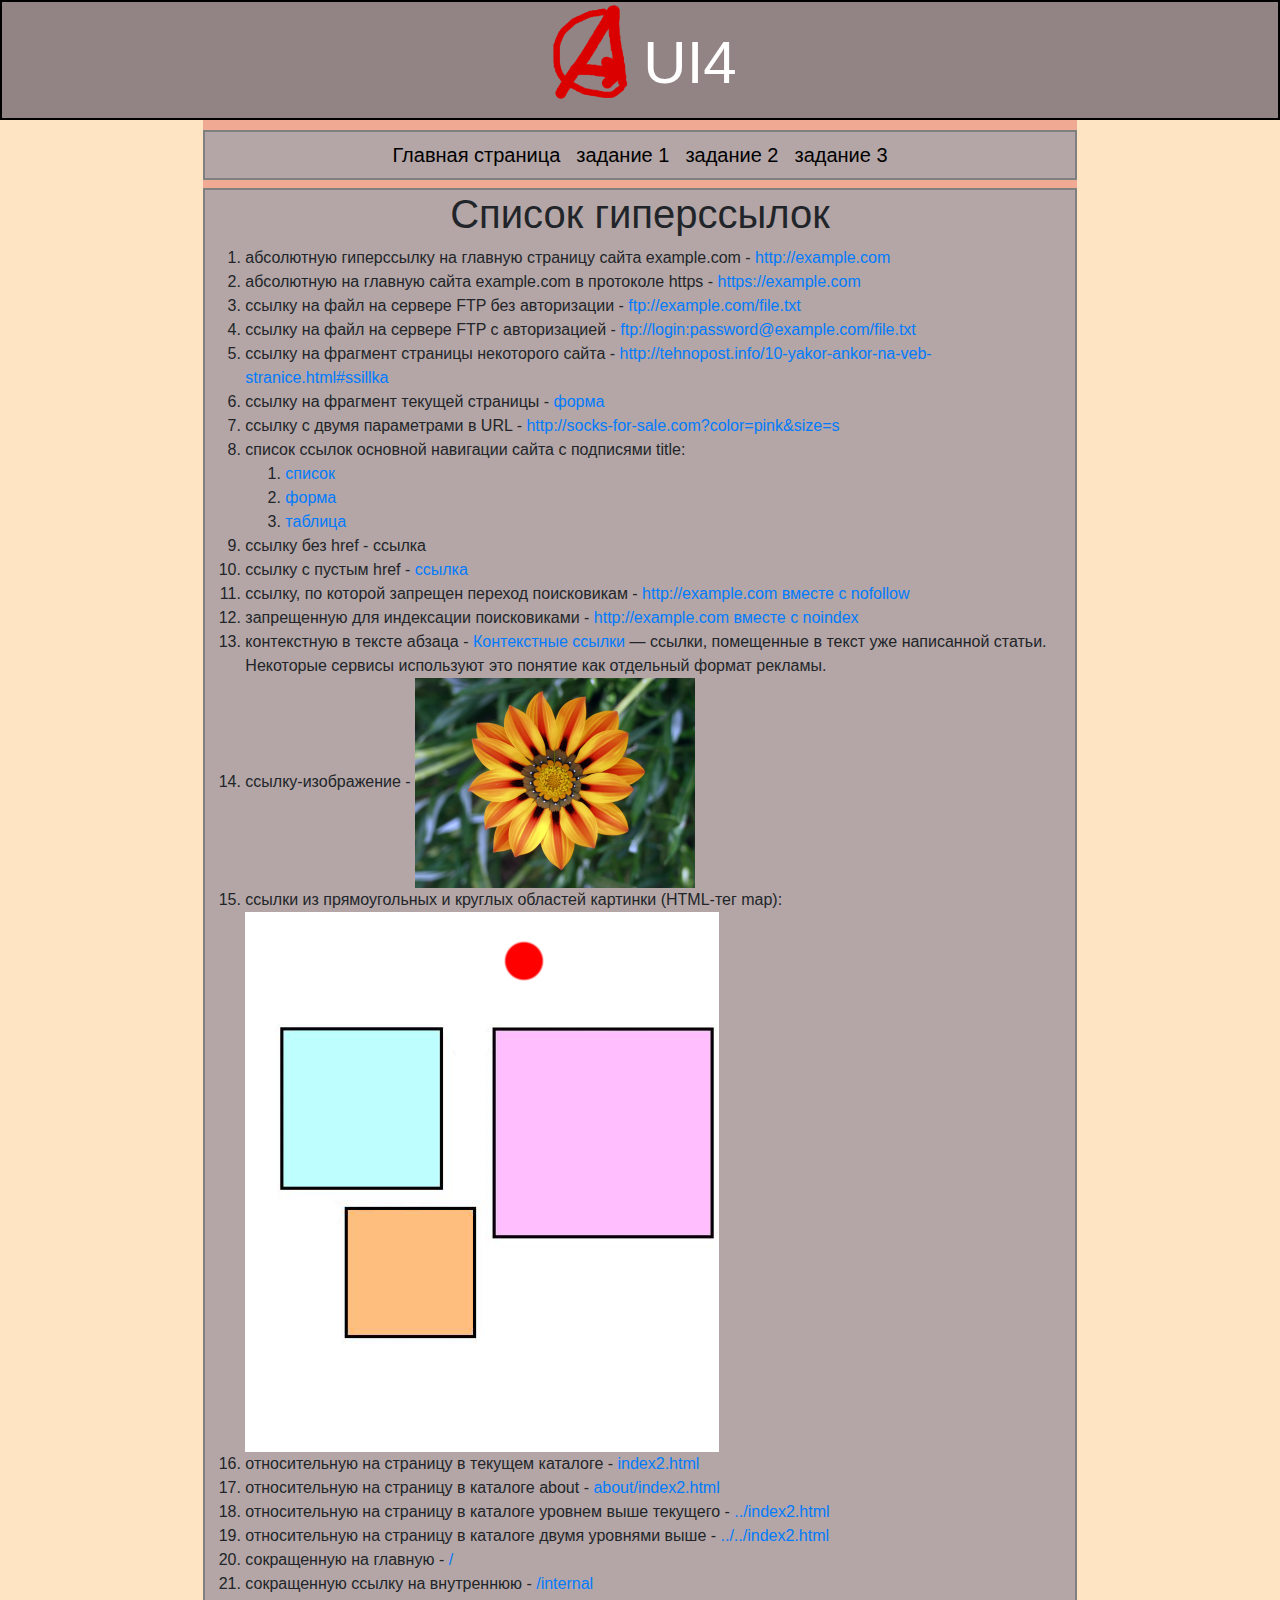
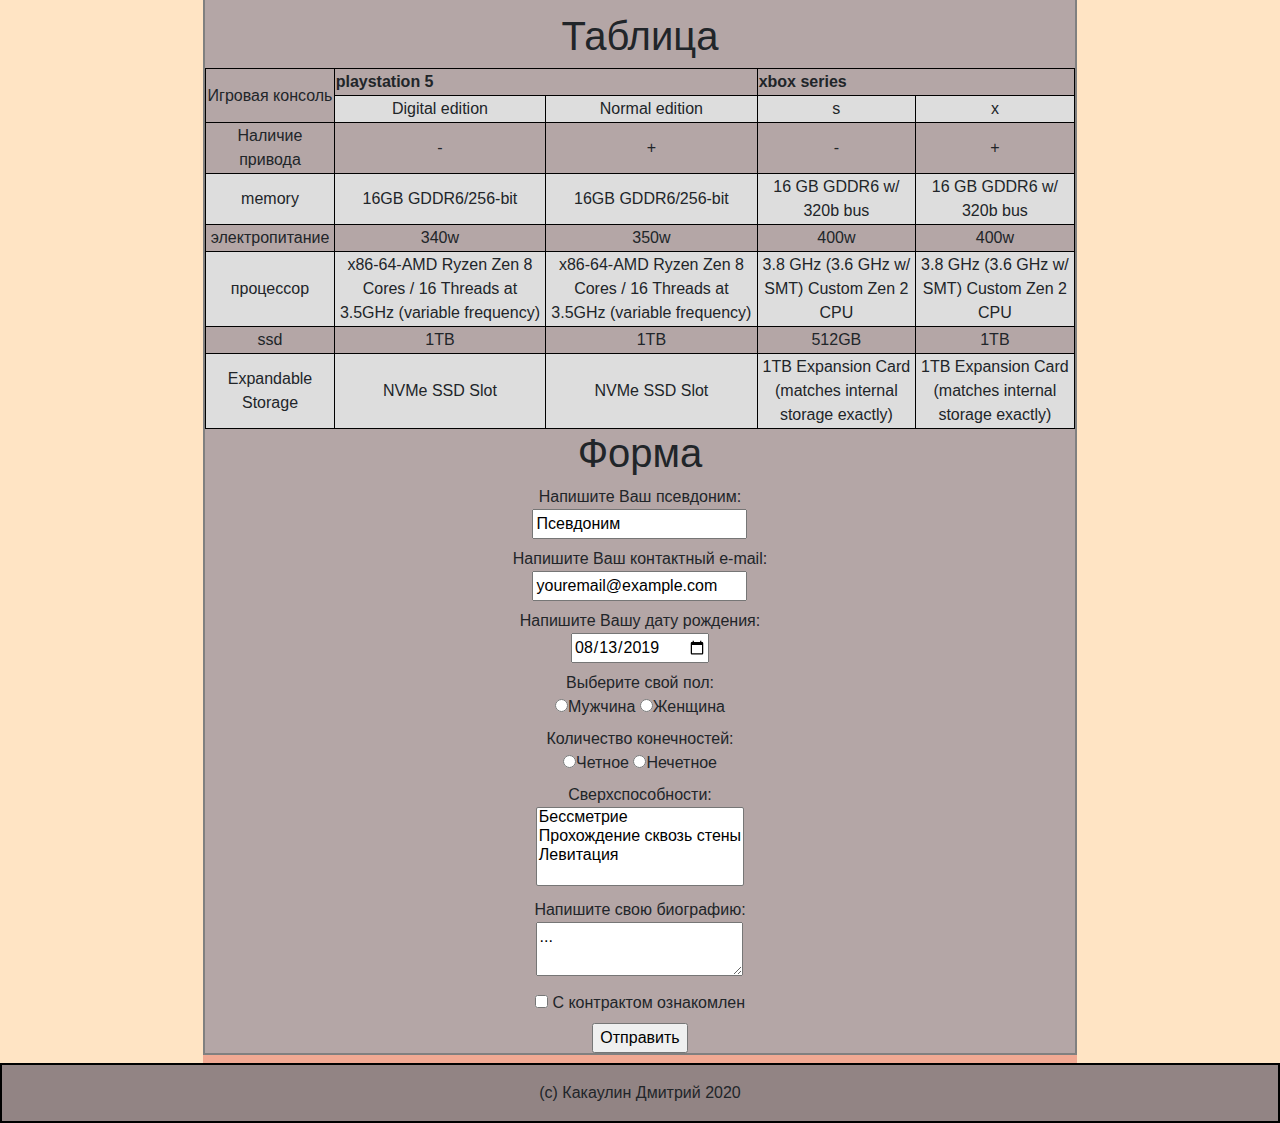
<file: uni/курс_2/web/web4-master/public/index.html>
<!DOCTYPE html>
<html lang="ru">

  <head>
    <meta charset="utf-8">
    <meta name="viewport" content="width=device-width, initial-scale=1, shrink-to-fit=no">
    <title>Задание 3</title>
    <link rel="stylesheet" href="style.css">
    <link rel="stylesheet" href="https://maxcdn.bootstrapcdn.com/bootstrap/4.5.2/css/bootstrap.min.css">
    <script src="https://ajax.googleapis.com/ajax/libs/jquery/3.5.1/jquery.min.js"></script>
    <script src="https://cdnjs.cloudflare.com/ajax/libs/popper.js/1.16.0/umd/popper.min.js"></script>
    <script src="https://maxcdn.bootstrapcdn.com/bootstrap/4.5.2/js/bootstrap.min.js"></script>
  </head>
  <body class="m-0" style="background-color: rgb(240, 169, 147);">
<header>
            <div class="d-flex justify-content-center header-logo">
        <img class="logo" src="logo.png" alt="avengers recruitment center" />
            <p class="logo-text mt-3"> UI4 </p>
        </div>
    </header>  
<div class="row">
<div class="col-2 sides"></div>
<div class="col-md-8 p-0 mb-2">
    <nav class="navbar navbar-expand-md  justify-content-md-center navv">
    <ul class=" navbar-nav">
        <li class="nav-item"> <a class="nav-linkk p-2" href="/">Главная страница</a></li>
        <li class="nav-item"> <a class="nav-linkk p-2" href="http://d.kakaulin.gitlab.io/web1/">задание 1</a></li>
        <li class="nav-item"> <a class="nav-linkk p-2" href="http://d.kakaulin.gitlab.io/web2/">задание 2</a></li>
        <li class="nav-item"> <a class="nav-linkk p-2" href="http://d.kakaulin.gitlab.io/web3/">задание 3</a></li>
    </ul>
    </nav>
    <div class="container-fluid">
        <div class="main-flex mt-2 row">
            <div class="order-1">
        <h2 class="h2-links" id="list">Список гиперссылок</h2>
        <ol>
        <li><span>абсолютную гиперссылку на главную страницу сайта example.com - </span> 
            <a href="http://example.com">http://example.com</a></li>
        <li><span>абсолютную на главную сайта example.com в протоколе https - </span> 
            <a href="https://example.com">https://example.com</a></li>
        <li><span>ссылку на файл на сервере FTP без авторизации - </span> 
            <a href="ftp://example.com/file.txt">ftp://example.com/file.txt</a></li>
        <li><span>ссылку на файл на сервере FTP с авторизацией - </span> 
            <a href="ftp://login:password@example.com/file.txt">ftp://login:password@example.com/file.txt</a></li>
        <li><span>ссылку на фрагмент страницы некоторого сайта - </span> 
            <a href="http://tehnopost.info/10-yakor-ankor-na-veb-stranice.html#ssilka">http://tehnopost.info/10-yakor-ankor-na-veb-stranice.html#ssillka</a></li>
        <li><span>ссылку на фрагмент текущей страницы - </span> 
            <a href="#forma">форма</a></li>
        <li><span>ссылку с двумя параметрами в URL - </span> 
            <a href="http://socks-for-sale.com?color=pink&size=s">http://socks-for-sale.com?color=pink&size=s</a></li>
        <li><span> список ссылок основной навигации сайта с подписями title: </span><br />
            <ol><li> <a href="#list" title="список гиперссылок">список</a></li>
                <li><a href="#forma" title="форма в конце задания">форма</a></li>
                <li><a href="#table" title="таблица">таблица</a></li>
            </ol></li>
        <li><span>ссылку без href - </span> 
            <a>ссылка</a></li>
        <li><span>ссылку с пустым href - </span> 
            <a href="">ссылка</a></li>
        <li><span>ссылку, по которой запрещен переход поисковикам - </span> 
            <a href="http://example.com" rel="nofollow">http://example.com вместе с nofollow</a></li>
        <li><span>запрещенную для индексации поисковиками - </span> 
            <a href="http://example.com" rel="noindex">http://example.com вместе с noindex</a></li>
        <li>контекстную в тексте абзаца - 
            <a href="http://seo-dnevnik.ru/zarabotok-na-bloge/chto-takoe-kontekstnye-ssylki.html">Контекстные ссылки </a> — ссылки, помещенные в текст уже написанной статьи. Некоторые сервисы используют это понятие как отдельный формат рекламы.</li>
        <li><span>ссылку-изображение - </span> 
            <a href="https://en.wikipedia.org/wiki/Allamanda"> <img src="image.jpg" width="280" height="210" alt="Flower"></a></li>
        <li>ссылки из прямоугольных и круглых областей картинки (HTML-тег map): <br /><img src="squares.jpg"  alt="Squares" usemap="#squares" onclick=showCoords(event)>
            <map name="squares">
                <area shape="rect" coords="37,115,195,278" href="https://deti-online.com/learning/vyrezanie-iz-bumagi/kvadraty/" alt="Cian">
                <area shape="rect" coords="101,296,229,423" href="https://deti-online.com/learning/vyrezanie-iz-bumagi/kvadraty/" alt="Orange">
                <area shape="rect" coords="250,116,466,325" href="https://deti-online.com/learning/vyrezanie-iz-bumagi/kvadraty/" alt="Pink">
                <area shape="circle" coords="279,50,20" href="https://deti-online.com/learning/vyrezanie-iz-bumagi/kvadraty/" alt="Red">
            </map></li>
        <li><span>относительную на страницу в текущем каталоге - </span> 
            <a href="index2.html"> index2.html </a></li>
        <li><span>относительную на страницу в каталоге about - </span> 
            <a href="about/index2.html"> about/index2.html </a></li>
        <li><span>относительную на страницу в каталоге уровнем выше текущего - </span> 
            <a href="../index2.html"> ../index2.html </a></li>
        <li><span>относительную на страницу в каталоге двумя уровнями выше - </span> 
            <a href="../../index2.html"> ../../index2.html </a></li>
        <li><span>сокращенную на главную - </span> 
            <a href="/"> / </a></li>
        <li><span>сокращенную ссылку на внутреннюю - </span> 
            <a href="/internal"> /internal </a></li>
        </ol>
    </div>
        <div class="order-3 order-md-2">
        <h2 class="h2-table" id="table">Таблица</h2> 
        <table>
    <tr>
      <td rowspan="2">Игровая консоль</td>
      <th colspan="2">playstation 5</th>
      <th colspan="2">xbox series</th>
    </tr>
    <tr>
        <td>Digital edition</td>
        <td>Normal edition</td>
        <td>s</td>
        <td>x</td>
    </tr>
    <tr>
      <td>Наличие привода</td>
      <td>-</td>
      <td>+</td>
      <td>-</td>
      <td>+</td>
    </tr>
    <tr>
      <td>memory</td>
      <td>16GB GDDR6/256-bit</td>
      <td>16GB GDDR6/256-bit</td>
      <td>16 GB GDDR6 w/ 320b bus</td>
      <td>16 GB GDDR6 w/ 320b bus</td>
    </tr>
    <tr>
      <td>электропитание</td>
      <td>340w</td>
      <td>350w</td>
      <td>400w</td>
      <td>400w</td>
    </tr>
    <tr>
      <td>процессор</td>
      <td>x86-64-AMD Ryzen Zen 8 Cores / 16 Threads at 3.5GHz (variable frequency)</td>
      <td>x86-64-AMD Ryzen Zen 8 Cores / 16 Threads at 3.5GHz (variable frequency)</td>
      <td>3.8 GHz (3.6 GHz w/ SMT) Custom Zen 2 CPU</td>
      <td>3.8 GHz (3.6 GHz w/ SMT) Custom Zen 2 CPU</td>
    </tr>
    <tr>
      <td>ssd</td>
      <td>1TB</td>
      <td>1TB</td>
      <td>512GB</td>
      <td>1TB</td>
    </tr>
    <tr>
      <td>Expandable Storage</td>
      <td>NVMe SSD Slot</td>
      <td>NVMe SSD Slot</td>
      <td>1TB Expansion Card (matches internal storage exactly)</td>
      <td>1TB Expansion Card (matches internal storage exactly)</td>
    </tr>
          </table>
        </div>
          <div class="order-2 order-md-3" style="width: 100%;">
          <h2 class="h2-forma" id="forma">Форма</h2>
        <form class="form-making" action="/" method="POST">
    <label>
        Напишите Ваш псевдоним:<br />
        <input  name="field-name-1" onfocus="this.value=''" value="Псевдоним" type="text" />
        </label><br />
    <label>
        Напишите Ваш контактный e-mail:<br />
        <input name="field-email" onfocus="this.value=''" value="youremail@example.com" type="email" />
        </label><br />
    <label>
        Напишите Вашу дату рождения:<br /> 
        <input name="field-date" value="2019-08-13" type="date" />
        </label><br />
        Выберите свой пол:<br />
        <label><input type="radio"
        name="sex-group-1" value="rad1" />Мужчина
        </label>
        <label><input type="radio"
        name="sex-group-1" value="rad2" />Женщина
        </label><br />
        Количество конечностей:<br />      
    <label><input type="radio"
        name="radio-group-2" value="rad1" />Четное
        </label>
        <label><input type="radio"
        name="radio-group-2" value="rad2" />Нечетное
        </label><br />
    <label>
    Сверхспособности:<br />
        <select name="field-name-2[]"
        multiple="multiple">
        <option value="mult1">Бессметрие</option>
        <option value="mult2">Прохождение сквозь стены</option>
        <option value="mult3">Левитация</option>
        </select>
        </label><br />
    <label>
    Напишите свою биографию:<br />
        <textarea name="field-name-2" onfocus="this.value=''">...</textarea>
        </label><br />
    <label><input type="checkbox" name="check-1" /> С контрактом ознакомлен</label><br />
    <input type="submit" value="Отправить">
        </form>
    </div>
    </div>
</div>
</div>
<div class="col-2 sides"></div>
</div>
<footer>

<div class="d-flex justify-content-center pt-3">(с) Какаулин Дмитрий 2020</div>

</footer>
  </body>
</html>
</file>
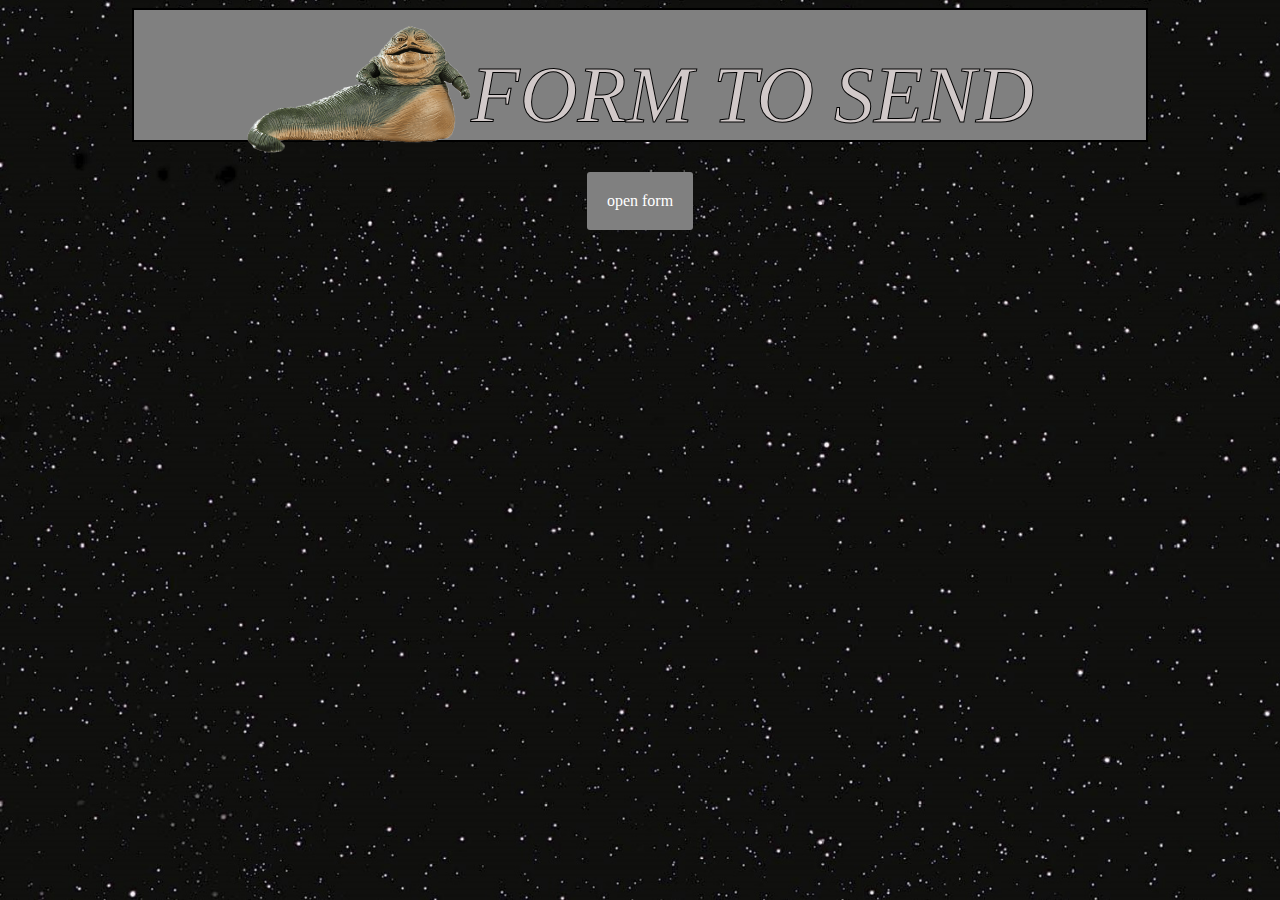
<file: uni/курс_2/web/web8-master/public/index.html>
<!DOCTYPE html>
<html lang="en">

<head>
    <meta charset="UTF-8">
    <meta name="viewport" content="width=device-width, initial-scale=1.0">
    <link rel="stylesheet" href="style.css">
    <title>Document</title>
</head>

<body>
    <header>
        <img class="header-image" src="jabba-the-hutt.png" alt="jabba-the-hutt"/>
        <p class="header-text">form to send</p>
      </header>
    <main>
      <div>
          <a href="#" class="js-open-modal" data-modal="1">open form</a>
        </div>
    <div class="modal" data-modal="1">
        <svg class="modal__cross js-modal-close" xmlns="http://www.w3.org/2000/svg" viewBox="0 0 24 24"><path d="M23.954 21.03l-9.184-9.095 9.092-9.174-2.832-2.807-9.09 9.179-9.176-9.088-2.81 2.81 9.186 9.105-9.095 9.184 2.81 2.81 9.112-9.192 9.18 9.1z"/></svg>
        <form id="my-formcarry" accept-charset="UTF-8" class="main">
            <input type="text" name="name" placeholder="name" required>
            <input type="email" name="email" id="" placeholder="e-mail" required>
            <input type="text" name="message" id="" placeholder="message"><br>
            <label><input type="checkbox" name="checkbox" id="" >Agreed for processing of my personal data</label>
            <input type="submit" value="send">
        </form>

    </div>
    </main>
    <div class="overlay js-overlay-modal"></div>

    <script src="https://carrier.formcarry.com/js/v1.js"></script>
    <script src="main.js"></script>
</body>

</html>
</file>
<file: uni/курс_2/web/web2-master/public/style.css>
body {
  margin:0
}
.header-logo {
    width:100%; 
    background-color:#928484; 
    height:120px;
    padding:20px;
    border: 2px solid black;
  }
  .logo {
    float:left;
    margin-left:40%;
    height:100px;
    width:100px
  }
  .logo-text {
    color:#ffffff; 
    font-size:60px;
    text-transform: uppercase;
    margin-bottom:10px;
  }
  .nav {
    text-align:center;
    background-color:#b4a6a6;
    margin:auto;
    margin-top:10px;
    padding:10px;
    max-width:1000px;
    border: 2px solid gray
  }
  .nav-link {
    font-size:20px;
    text-decoration:#928484;
    color:#000;
  }
  main {
    background-color:#b4a6a6;
    margin:auto;
    max-width:1000px;
    padding:10px;
    margin-top:10px;
    border: 2px solid gray
  }
  table {
    font-family: arial, sans-serif;
    border-collapse: collapse;
    width: 100%;
  }
  td, th {
    border: 1px solid #000000;
    text-align: center;
    padding: 8px;
  }
  tr:nth-child(even) {
    background-color: #dddddd;
  }
  .h2-ex {
      text-align:center;
      font-size: 40px;
      margin:0;
      margin-top:10px;
  }
  .form-making{
    text-align:center;
  }
  footer {
    width:100%; 
    background-color:#928484;  
    height:40px;
    margin-top:10px;
    padding:10px;
    padding-top:20px;
    text-align:center;
    border: 2px solid black
  }
</file>
<file: uni/курс_2/web/web3-master/public/style.css>
body {margin:0}
  .header-logo {
    width:100%; 
    background-color:#928484; 
    height:120px;
    padding:20px;
    border: 2px solid black;
  }
  .logo {
    float:left;
    height:100px;
    width:100px
  }
  .logo-text {
    color:#ffffff; 
    font-size:60px;
    text-transform: uppercase;
    margin-bottom:10px;
  }
  nav {
    background-color:#b4a6a6;
    margin:auto;
    padding:10px;
    border: 2px solid gray;
  }
  .nav-link {
    text-decoration:#928484;
    color:#000;
  }
.main-flex {
    background-color:#b4a6a6;
    margin:auto;
    padding:10px;
    border: 2px solid gray;
    display:flex;
    flex-direction:column;
  }
table {
    font-family: arial, sans-serif;
    border-collapse: collapse;
    width: 100%;
  }
  td, th {
    border: 1px solid #000000;
    text-align: center;
    padding: 8px;
  }
  tr:nth-child(even) {
    background-color: #dddddd;
  }
  .h2-links, .h2-table, .h2-forma {
      text-align:center;
      font-size: 40px;
      margin:0;
      margin-top:10px;
  }
.form-making{
    text-align:center;
  }
  footer {
    width:100%; 
    background-color:#928484;  
    height:40px;
    padding:10px;
    padding-top:20px;
    text-align:center;
    border: 2px solid black;
  }
  @media screen and (orientation:portrait){
    main {width:100%}
    nav { display:flex;flex-direction:column; width:100%}
    .vert_bar {display:none}
    .main-flex > table{order:4}
    .main-flex > .form-making{order:2}
    .main-flex > .h2-table {order:3}
    .main-flex > .h2-forma {order:1}
    .nav-link{font-size: 40px;}
  }
  @media screen and (orientation:landscape){
    .header-logo {display:flex;justify-content: center;}
    main {max-width:800px}
    nav {width:800px;  text-align:center; margin-top:10px;}
    footer{margin-top:10px;}
    .main-flex{margin-top:10px;}
    .nav-link{font-size:20px}
  }
</file>
<file: uni/курс_2/web/web4-master/public/style.css>
.header-logo {
  width:100%; 
  background-color:#928484; 
  height:120px;
  border: 2px solid black;
}
.logo {
  float:left;
  height:100px;
  width:100px
}
.logo-text {
  color:#ffffff; 
  font-size:60px;
  text-transform: uppercase;
}
.navv {
  background-color:#b4a6a6;
  border: 2px solid gray;   margin-top:10px;
}
.nav-linkk {
  text-decoration:#928484;
  color:#000;
  font-size:20px
}
.main-flex {
  background-color:#b4a6a6;
  border: 2px solid gray;
}
table {
  font-family: arial, sans-serif;
  border-collapse: collapse;
  width: 100%;
}
th, td {
  border: 1px solid #000000;
  text-align: center;
}
tr:nth-child(even) {
  background-color: #dddddd;
}
.h2-links, .h2-table, .h2-forma {
    text-align:center;
    font-size: 40px;
}
.form-making{
  text-align:center;
}
.sides {
  background-color:bisque;
}
footer {
  width:100%; 
  background-color:#928484;  
  height:60px;
  border: 2px solid black;
}
</file>
<file: uni/курс_2/web/web8-master/public/style.css>
body {
    background-image: url('star-wars-backgrounds.jpg');
    background-attachment: fixed;
    background-size: cover;
}
header {
    background-color: grey;
    width:80%;
    border: 2px solid black;
    height: 130px;
    margin:auto;
    display:flex;
    justify-content: center;
}
.header-image {
    margin-top:-35px;
    height:230px;
    width:auto;
    float: left;
}
header>p {
    color:rgb(209, 201, 201); 
    font-size:80px;
    text-transform: uppercase;
    font-style: italic;
    margin-top:40px;
    -webkit-text-stroke: 1px black;
}
main >div{
    display:flex;
    justify-content: center;
    margin-top:20px;
}
input {
    margin: 10px;
    max-width: 400px;
    width: 100%;
}

input[type="checkbox"] {
    width: auto;
}

.overlay {
    opacity: 0;
    visibility: hidden;
    position: fixed;
    top: 0;
    left: 0;
    width: 100%;
    height: 100%;
    background-color: rgba(0, 0, 0, .5);
    z-index: 20;
    transition: .3s all;
}

.modal {
    opacity: 0;
    visibility: hidden;
    width: 100%;
    max-width: 500px;
    position: fixed;
    top: 50%;
    left: 50%;
    transform: translate(-50%, -50%);
    z-index: 30;
    box-shadow: 0 3px 10px -.5px rgba(0, 0, 0, .2);
    padding: 30px;
    border-radius: 3px;
    background-color: #fff;
    transition: 0.3s all;
}

.modal.active,
.overlay.active {
    opacity: 1;
    visibility: visible;
}

.modal__cross {
    width: 15px;
    height: 15px;
    position: absolute;
    top: 20px;
    right: 20px;
    fill: #444;
    cursor: pointer;
}

a {
    padding: 20px;
    display: inline-block;
    text-decoration: none;
    background-color: grey;
    margin: 10px;
    color: #fff;
    border-radius: 3px;
}

@media screen and (max-width: 768px) {
    input {
        max-width: 350px;
    }
    input[type="checkbox"] {
        width: auto;
    }
    .modal__cross {
        right: 50px;
    }
}
</file>
